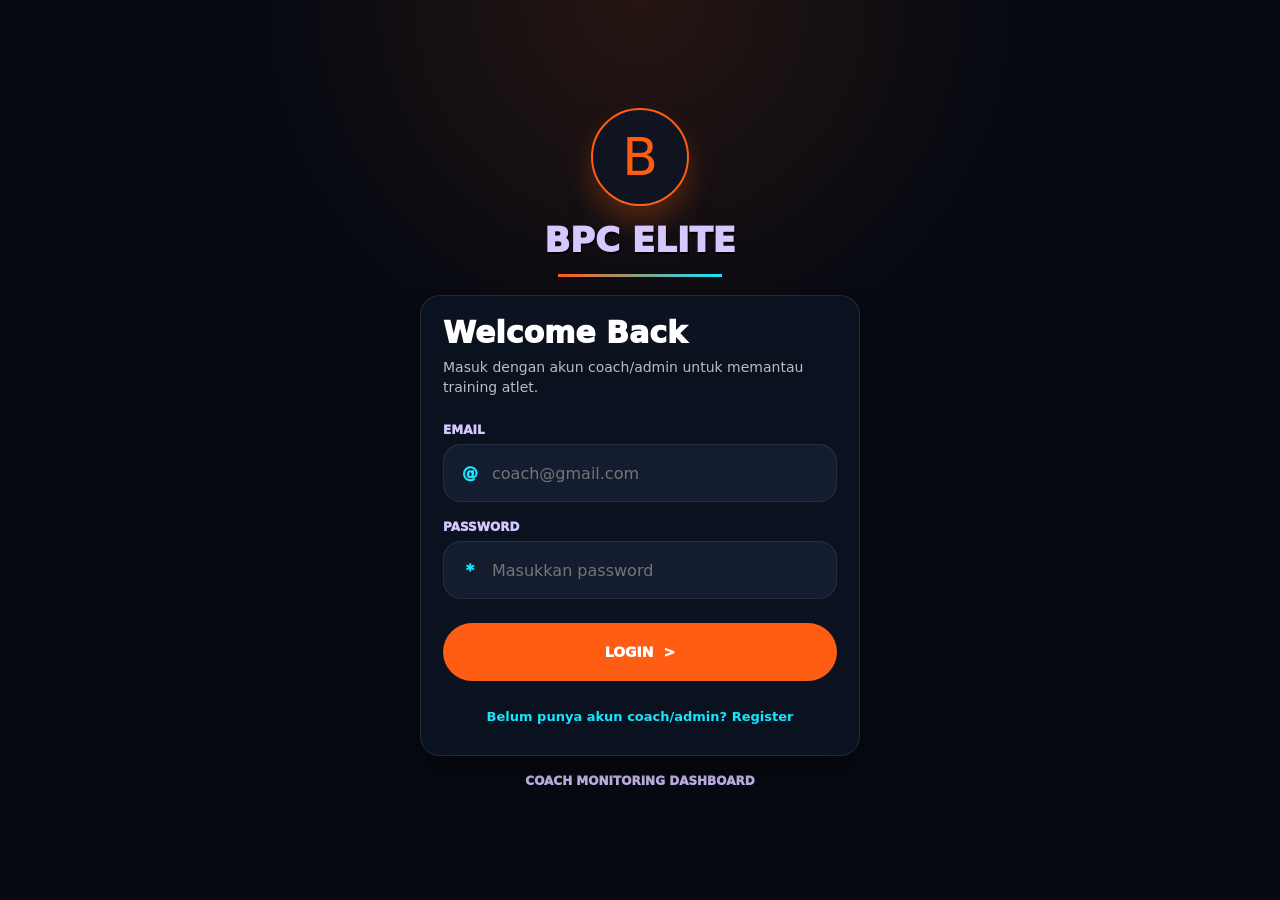
<file: basketballperfomancecoach/coach_web/index.html>
<!doctype html>
<html lang="id">
  <head>
    <meta charset="utf-8" />
    <meta name="viewport" content="width=device-width, initial-scale=1" />
    <title>BPC Elite Coach</title>
    <link rel="icon" type="image/png" href="./favicon.png" />
    <link rel="stylesheet" href="./styles.css" />
  </head>
  <body>
    <div id="app"></div>
    <script src="./app.js" defer></script>
  </body>
</html>
</file>
<file: basketballperfomancecoach/coach_web/styles.css>
:root {
  color-scheme: dark;
  --bg: #070a12;
  --panel: #101827;
  --panel-2: #151d2b;
  --line: #263348;
  --line-soft: rgba(255, 255, 255, 0.08);
  --text: #f7f8fb;
  --muted: #aeb6c5;
  --muted-2: #7f8a9d;
  --primary: #ff5d13;
  --primary-2: #ff7a2f;
  --secondary: #12e7ff;
  --lavender: #d6c7ff;
  --danger: #ff4d5e;
  --success: #35d18b;
  --warning: #ffd166;
  --info: #52b7ff;
  --shadow: 0 18px 60px rgba(0, 0, 0, 0.34);
  font-family: Inter, ui-sans-serif, system-ui, -apple-system, BlinkMacSystemFont,
    "Segoe UI", sans-serif;
}

* {
  box-sizing: border-box;
}

body {
  margin: 0;
  min-height: 100vh;
  background: var(--bg);
  color: var(--text);
}

button,
input,
textarea,
select {
  font: inherit;
}

button {
  border: 0;
  cursor: pointer;
}

button:disabled {
  cursor: not-allowed;
  opacity: 0.58;
}

.app-shell {
  display: grid;
  grid-template-columns: 260px minmax(0, 1fr);
  min-height: 100vh;
}

.sidebar {
  display: flex;
  flex-direction: column;
  gap: 20px;
  padding: 24px 18px;
  border-right: 1px solid var(--line-soft);
  background: #0b101b;
}

.brand {
  display: flex;
  flex-direction: column;
  gap: 4px;
  padding: 0 8px 14px;
  border-bottom: 1px solid var(--line-soft);
}

.brand-title {
  font-size: 20px;
  font-weight: 900;
  letter-spacing: 0;
}

.brand-subtitle {
  color: var(--muted);
  font-size: 12px;
  font-weight: 700;
}

.nav {
  display: grid;
  gap: 8px;
}

.nav-button {
  display: flex;
  align-items: center;
  gap: 10px;
  width: 100%;
  padding: 12px 12px;
  border-radius: 8px;
  color: var(--muted);
  background: transparent;
  text-align: left;
  font-weight: 800;
}

.nav-button:hover,
.nav-button.active {
  color: var(--text);
  background: #182133;
}

.nav-icon {
  display: inline-grid;
  width: 22px;
  height: 22px;
  place-items: center;
  border-radius: 6px;
  background: #263348;
  color: var(--text);
  font-size: 12px;
  font-weight: 900;
}

.sidebar-footer {
  margin-top: auto;
  display: grid;
  gap: 12px;
}

.api-box {
  display: grid;
  gap: 8px;
  padding: 12px;
  border: 1px solid var(--line-soft);
  border-radius: 8px;
  background: #0f1624;
}

.api-label {
  color: var(--muted-2);
  font-size: 11px;
  font-weight: 900;
  text-transform: uppercase;
}

.api-value {
  color: var(--muted);
  font-size: 12px;
  overflow-wrap: anywhere;
}

.main {
  min-width: 0;
  padding: 26px;
}

.topbar {
  display: flex;
  align-items: flex-start;
  justify-content: space-between;
  gap: 18px;
  margin-bottom: 22px;
}

.page-title {
  margin: 0;
  font-size: clamp(24px, 3vw, 34px);
  line-height: 1.05;
  letter-spacing: 0;
}

.page-subtitle {
  margin: 8px 0 0;
  color: var(--muted);
  font-size: 14px;
}

.toolbar {
  display: flex;
  align-items: center;
  gap: 10px;
  flex-wrap: wrap;
}

.btn {
  display: inline-flex;
  min-height: 40px;
  align-items: center;
  justify-content: center;
  gap: 8px;
  padding: 0 14px;
  border-radius: 8px;
  color: var(--text);
  background: #243048;
  font-weight: 900;
  white-space: nowrap;
}

.btn:hover {
  background: #2c3a56;
}

.btn.primary {
  background: var(--primary);
}

.btn.primary:hover {
  background: var(--primary-2);
}

.btn.ghost {
  border: 1px solid var(--line);
  background: transparent;
}

.btn.danger {
  background: #421b25;
  color: #ffc8cf;
}

.btn.success {
  background: #16442f;
  color: #baf4d7;
}

.grid {
  display: grid;
  gap: 16px;
}

.kpi-grid {
  grid-template-columns: repeat(4, minmax(0, 1fr));
}

.two-col {
  grid-template-columns: minmax(0, 1.2fr) minmax(320px, 0.8fr);
}

.admin-grid {
  grid-template-columns: minmax(300px, 380px) minmax(0, 1fr);
  align-items: start;
}

.admin-form {
  position: sticky;
  top: 18px;
}

.card {
  border: 1px solid var(--line-soft);
  border-radius: 8px;
  background: var(--panel);
  box-shadow: var(--shadow);
}

.card.pad {
  padding: 18px;
}

.card-title {
  margin: 0 0 14px;
  font-size: 16px;
  font-weight: 900;
  letter-spacing: 0;
}

.kpi-card {
  display: grid;
  gap: 8px;
  min-height: 112px;
  padding: 18px;
}

.kpi-label {
  color: var(--muted);
  font-size: 12px;
  font-weight: 900;
  text-transform: uppercase;
}

.kpi-value {
  font-size: 32px;
  line-height: 1;
  font-weight: 950;
}

.kpi-note {
  color: var(--muted-2);
  font-size: 12px;
}

.formula-card {
  margin-top: 16px;
}

.formula-grid {
  display: grid;
  grid-template-columns: repeat(3, minmax(0, 1fr));
  gap: 12px;
  margin-top: 14px;
}

.formula-item {
  display: grid;
  min-width: 0;
  gap: 8px;
  padding: 14px;
  border: 1px solid var(--line-soft);
  border-radius: 8px;
  background: #0d1421;
}

.formula-label {
  color: var(--muted);
  font-size: 11px;
  font-weight: 900;
  text-transform: uppercase;
}

.formula-value {
  color: var(--text);
  font-size: 14px;
  font-weight: 900;
  line-height: 1.4;
  overflow-wrap: anywhere;
}

.formula-note {
  color: var(--muted);
  font-size: 12px;
  line-height: 1.5;
}

.formula-note.compact {
  margin: -4px 0 14px;
  padding: 10px 12px;
  border: 1px solid var(--line-soft);
  border-radius: 8px;
  background: #0d1421;
}

.table-wrap {
  overflow-x: auto;
}

table {
  width: 100%;
  border-collapse: collapse;
}

th,
td {
  padding: 14px 12px;
  border-bottom: 1px solid var(--line-soft);
  text-align: left;
  vertical-align: middle;
  white-space: nowrap;
}

th {
  color: var(--muted-2);
  font-size: 11px;
  font-weight: 900;
  text-transform: uppercase;
}

td {
  color: #e7eaf0;
  font-size: 14px;
}

.feedback-cell {
  min-width: 260px;
  max-width: 460px;
  white-space: normal;
  line-height: 1.55;
}

tr:hover td {
  background: rgba(255, 255, 255, 0.025);
}

.program-row.active td {
  background: rgba(255, 93, 19, 0.08);
}

.video-program-row.active td {
  background: rgba(18, 231, 255, 0.07);
}

.program-detail-row td {
  padding: 0 12px 18px;
  white-space: normal;
}

.program-detail-row:hover td {
  background: transparent;
}

.program-detail-panel {
  display: grid;
  gap: 12px;
  padding: 16px;
  border: 1px solid var(--line-soft);
  border-radius: 8px;
  background: #0d1421;
}

.program-detail-head {
  display: flex;
  align-items: flex-start;
  justify-content: space-between;
  gap: 12px;
}

.name-cell {
  display: grid;
  gap: 2px;
}

.strong {
  color: var(--text);
  font-weight: 900;
}

.muted {
  color: var(--muted);
}

.small {
  font-size: 12px;
}

.pill {
  display: inline-flex;
  align-items: center;
  min-height: 26px;
  padding: 0 10px;
  border-radius: 999px;
  border: 1px solid var(--line);
  color: var(--muted);
  background: #111a29;
  font-size: 12px;
  font-weight: 900;
}

.pill.success {
  border-color: rgba(53, 209, 139, 0.35);
  color: #baf4d7;
  background: rgba(53, 209, 139, 0.12);
}

.pill.warning {
  border-color: rgba(255, 209, 102, 0.35);
  color: #ffe4a3;
  background: rgba(255, 209, 102, 0.12);
}

.pill.danger {
  border-color: rgba(255, 77, 94, 0.35);
  color: #ffc8cf;
  background: rgba(255, 77, 94, 0.12);
}

.pill.info {
  border-color: rgba(82, 183, 255, 0.35);
  color: #c4e8ff;
  background: rgba(82, 183, 255, 0.12);
}

.progress {
  display: grid;
  gap: 7px;
  min-width: 150px;
}

.progress-line {
  height: 8px;
  overflow: hidden;
  border-radius: 999px;
  background: #222d42;
}

.progress-fill {
  height: 100%;
  border-radius: inherit;
  background: var(--primary);
}

.progress-fill.performance {
  background: var(--success);
}

.progress-meta {
  display: flex;
  justify-content: space-between;
  gap: 8px;
  color: var(--muted);
  font-size: 12px;
  font-weight: 800;
}

.search-row {
  display: flex;
  gap: 10px;
  flex-wrap: wrap;
  margin-bottom: 14px;
}

.input,
.select,
.textarea {
  width: 100%;
  border: 1px solid var(--line);
  border-radius: 8px;
  color: var(--text);
  background: #0d1421;
  outline: none;
}

.input,
.select {
  min-height: 42px;
  padding: 0 12px;
}

.textarea {
  min-height: 110px;
  padding: 12px;
  resize: vertical;
}

.search-input {
  max-width: 340px;
}

.role-filter {
  max-width: 180px;
}

.form-split {
  display: grid;
  grid-template-columns: repeat(2, minmax(0, 1fr));
  gap: 10px;
}

.upload-dropzone {
  display: grid;
  min-height: 126px;
  place-items: center;
  gap: 6px;
  padding: 18px;
  border: 1px dashed #4a5872;
  border-radius: 8px;
  color: var(--text);
  background: #0d1421;
  text-align: center;
  cursor: pointer;
}

.upload-dropzone:hover,
.upload-dropzone.dragging {
  border-color: var(--secondary);
  background: rgba(18, 231, 255, 0.07);
}

.upload-dropzone-title {
  font-size: 15px;
  font-weight: 900;
}

.upload-dropzone-note {
  color: var(--muted);
  font-size: 12px;
  font-weight: 800;
}

.row-actions {
  display: flex;
  gap: 8px;
}

.table-link {
  color: var(--secondary);
  font-weight: 900;
  text-decoration: none;
}

.table-link:hover {
  color: #fff;
}

.section-divider {
  height: 1px;
  margin: 18px 0;
  background: var(--line-soft);
}

.list {
  display: grid;
  gap: 12px;
}

.athlete-profile-head {
  display: flex;
  align-items: center;
  gap: 14px;
  margin-bottom: 16px;
  padding: 14px;
  border: 1px solid var(--line-soft);
  border-radius: 8px;
  background: #0d1421;
}

.athlete-avatar-lg {
  display: grid;
  flex: 0 0 auto;
  width: 82px;
  height: 82px;
  place-items: center;
  overflow: hidden;
  border: 2px solid rgba(18, 231, 255, 0.45);
  border-radius: 50%;
  background: #172033;
  color: var(--secondary);
  font-size: 30px;
  font-weight: 950;
}

.athlete-avatar-lg img {
  width: 100%;
  height: 100%;
  object-fit: cover;
}

.table-profile {
  display: flex;
  align-items: center;
  gap: 12px;
  min-width: 0;
}

.table-avatar {
  display: grid;
  flex: 0 0 auto;
  width: 44px;
  height: 44px;
  place-items: center;
  overflow: hidden;
  border: 1px solid rgba(18, 231, 255, 0.45);
  border-radius: 50%;
  background: #172033;
  color: var(--secondary);
  font-size: 16px;
  font-weight: 950;
}

.table-avatar img {
  width: 100%;
  height: 100%;
  object-fit: cover;
}

.list-item {
  display: grid;
  gap: 10px;
  padding: 14px;
  border: 1px solid var(--line-soft);
  border-radius: 8px;
  background: var(--panel-2);
}

.list-item-row {
  display: flex;
  align-items: center;
  justify-content: space-between;
  gap: 12px;
}

.ranking-note {
  margin: -4px 0 12px;
}

.ranking-profile {
  display: flex;
  align-items: center;
  gap: 12px;
  min-width: 0;
}

.rank-badge {
  display: inline-flex;
  align-items: center;
  justify-content: center;
  min-width: 42px;
  height: 42px;
  border-radius: 12px;
  color: #06111f;
  background: linear-gradient(135deg, var(--secondary), var(--accent));
  font-weight: 1000;
}

.ranking-metrics {
  display: flex;
  flex-wrap: wrap;
  gap: 8px;
}

.ranking-metrics span {
  padding: 6px 9px;
  border: 1px solid var(--line-soft);
  border-radius: 999px;
  color: var(--muted);
  background: rgba(255, 255, 255, 0.03);
  font-size: 12px;
  font-weight: 800;
}

.workout-days {
  display: grid;
  grid-template-columns: repeat(7, minmax(0, 1fr));
  gap: 10px;
}

.day-tile {
  display: grid;
  gap: 8px;
  min-height: 110px;
  padding: 12px;
  border: 1px solid var(--line-soft);
  border-radius: 8px;
  background: #0d1421;
  color: var(--text);
  text-align: left;
}

.day-tile-button {
  transition:
    border-color 160ms ease,
    transform 160ms ease,
    background 160ms ease;
}

.day-tile-button:hover {
  border-color: rgba(255, 93, 19, 0.72);
  background: #121b2b;
  transform: translateY(-1px);
}

.day-number {
  font-weight: 950;
}

.score {
  color: var(--success);
  font-size: 22px;
  font-weight: 950;
}

.empty {
  display: grid;
  min-height: 220px;
  place-items: center;
  border: 1px dashed var(--line);
  border-radius: 8px;
  color: var(--muted);
  text-align: center;
  padding: 22px;
}

.auth-page {
  display: grid;
  min-height: 100vh;
  place-items: center;
  padding: 24px 20px 28px;
  background:
    radial-gradient(circle at 50% 0%, rgba(255, 102, 15, 0.12), transparent 34%),
    var(--bg);
}

.auth-shell {
  display: grid;
  width: min(440px, 100%);
  gap: 18px;
  justify-items: center;
}

.auth-shell-wide {
  width: min(560px, 100%);
}

.auth-brand-mark {
  display: grid;
  justify-items: center;
  gap: 14px;
}

.auth-logo-ball {
  display: grid;
  width: 98px;
  height: 98px;
  place-items: center;
  border: 2px solid var(--primary);
  border-radius: 50%;
  background: rgba(14, 22, 36, 0.86);
  box-shadow: 0 16px 28px rgba(255, 102, 15, 0.26);
  color: var(--primary);
  font-size: 52px;
  line-height: 1;
}

.auth-brand-title {
  color: var(--lavender, #d6c7ff);
  font-size: 34px;
  font-weight: 950;
  letter-spacing: 0;
  text-align: center;
  text-shadow: 1px 2px 0 #000;
}

.auth-brand-line {
  width: 164px;
  height: 3px;
  background: linear-gradient(90deg, var(--primary), var(--secondary));
}

.auth-card {
  display: grid;
  width: 100%;
  gap: 18px;
  padding: 22px;
  border: 1px solid rgba(255, 255, 255, 0.1);
  border-radius: 20px;
  background: rgba(14, 22, 36, 0.76);
  box-shadow: 0 22px 30px rgba(0, 0, 0, 0.34);
  backdrop-filter: blur(14px);
}

.auth-title {
  margin: 0;
  color: #fff;
  font-size: 30px;
  line-height: 1;
  font-weight: 950;
  letter-spacing: 0;
}

.auth-subtitle {
  margin: -8px 0 8px;
  color: rgba(255, 255, 255, 0.72);
  font-size: 14px;
  line-height: 1.4;
}

.auth-card .field label {
  color: var(--lavender);
  font-size: 12px;
  font-weight: 950;
}

.auth-input-wrap {
  position: relative;
}

.auth-input-icon {
  position: absolute;
  top: 50%;
  left: 16px;
  z-index: 1;
  display: grid;
  width: 22px;
  height: 22px;
  translate: 0 -50%;
  place-items: center;
  color: var(--secondary);
  font-weight: 950;
}

.auth-input {
  min-height: 58px;
  padding-left: 48px;
  border-radius: 18px;
  border-color: rgba(255, 255, 255, 0.08);
  background: rgba(22, 32, 51, 0.9);
}

.auth-input:focus {
  border-color: var(--secondary);
  box-shadow: 0 0 0 1px var(--secondary);
}

.auth-primary {
  display: inline-flex;
  width: 100%;
  height: 58px;
  align-items: center;
  justify-content: center;
  gap: 10px;
  margin-top: 6px;
  border-radius: 30px;
  color: #fff;
  background: var(--primary);
  font-size: 14px;
  font-weight: 950;
}

.auth-primary:hover {
  background: var(--primary-2);
}

.auth-link-button {
  min-height: 34px;
  color: var(--secondary);
  background: transparent;
  font-size: 13px;
  font-weight: 900;
}

.auth-link-button:hover {
  color: #fff;
}

.auth-grid {
  display: grid;
  grid-template-columns: repeat(2, minmax(0, 1fr));
  gap: 12px;
}

.auth-footer {
  color: var(--lavender, #d6c7ff);
  font-size: 12px;
  font-weight: 950;
  letter-spacing: 0;
}

.field {
  display: grid;
  gap: 7px;
}

.field label {
  color: var(--muted);
  font-size: 12px;
  font-weight: 900;
  text-transform: uppercase;
}

.field-help {
  color: var(--muted-2);
  font-size: 12px;
  line-height: 1.4;
}

.form-actions {
  display: flex;
  gap: 10px;
  flex-wrap: wrap;
  margin-top: 4px;
}

.notice {
  padding: 12px;
  border: 1px solid rgba(255, 209, 102, 0.35);
  border-radius: 8px;
  color: #ffe4a3;
  background: rgba(255, 209, 102, 0.1);
  font-size: 13px;
  line-height: 1.45;
}

.error {
  padding: 12px;
  border: 1px solid rgba(255, 77, 94, 0.35);
  border-radius: 8px;
  color: #ffc8cf;
  background: rgba(255, 77, 94, 0.1);
  font-size: 13px;
}

.drawer {
  position: fixed;
  inset: 0;
  z-index: 20;
  display: none;
  background: rgba(0, 0, 0, 0.62);
}

.drawer.open {
  display: grid;
  place-items: center;
  padding: 20px;
}

.drawer-panel {
  width: min(980px, 100%);
  max-height: calc(100vh - 40px);
  overflow: auto;
  border: 1px solid var(--line);
  border-radius: 8px;
  background: var(--panel);
  box-shadow: var(--shadow);
}

.drawer-head {
  display: flex;
  align-items: flex-start;
  justify-content: space-between;
  gap: 16px;
  padding: 18px;
  border-bottom: 1px solid var(--line-soft);
}

.drawer-body {
  display: grid;
  gap: 16px;
  padding: 18px;
}

.video-frame {
  width: 100%;
  aspect-ratio: 16 / 9;
  border: 1px solid var(--line-soft);
  border-radius: 8px;
  background: #05070c;
}

.video-help {
  display: flex;
  align-items: center;
  justify-content: space-between;
  gap: 12px;
  margin-top: -6px;
  color: var(--muted);
  font-size: 12px;
  overflow-wrap: anywhere;
}

.video-help a {
  flex: 0 0 auto;
  color: var(--secondary);
  font-weight: 900;
  text-decoration: none;
}

.player-page {
  min-height: 100vh;
  padding: 18px;
  background: #02050b;
}

.player-bar {
  display: flex;
  justify-content: flex-end;
  gap: 10px;
  margin: 0 auto 18px;
  width: min(1180px, 100%);
}

.player-shell {
  display: grid;
  gap: 14px;
  width: min(1180px, 100%);
  margin: 0 auto;
}

.player-heading {
  display: grid;
  gap: 4px;
}

.player-heading h1 {
  margin: 0;
  font-size: 24px;
  line-height: 1.1;
  letter-spacing: 0;
}

.player-heading p {
  margin: 0;
  color: var(--muted);
  font-size: 14px;
}

.player-video {
  width: 100%;
  max-height: calc(100vh - 170px);
  aspect-ratio: 16 / 9;
  border: 1px solid var(--line-soft);
  border-radius: 8px;
  background: #000;
  object-fit: contain;
}

.player-help {
  margin-top: 0;
}

.review-form {
  display: grid;
  grid-template-columns: 160px 1fr;
  gap: 12px;
}

.review-form .full {
  grid-column: 1 / -1;
}

@media (max-width: 1100px) {
  .app-shell {
    grid-template-columns: 1fr;
  }

  .sidebar {
    position: sticky;
    top: 0;
    z-index: 10;
    flex-direction: row;
    align-items: center;
    overflow-x: auto;
  }

  .brand,
  .sidebar-footer {
    display: none;
  }

  .nav {
    display: flex;
  }

  .nav-button {
    width: auto;
  }

  .kpi-grid,
  .two-col,
  .admin-grid,
  .formula-grid {
    grid-template-columns: 1fr 1fr;
  }

  .workout-days {
    grid-template-columns: repeat(4, minmax(0, 1fr));
  }
}

@media (max-width: 760px) {
  .main {
    padding: 18px;
  }

  .topbar {
    align-items: stretch;
    flex-direction: column;
  }

  .toolbar {
    width: 100%;
  }

  .toolbar .btn {
    flex: 1;
  }

  .kpi-grid,
  .two-col,
  .admin-grid,
  .auth-grid,
  .form-split,
  .formula-grid {
    grid-template-columns: 1fr;
  }

  .admin-form {
    position: static;
  }

  .workout-days {
    grid-template-columns: repeat(2, minmax(0, 1fr));
  }

  .review-form {
    grid-template-columns: 1fr;
  }
}
</file>
